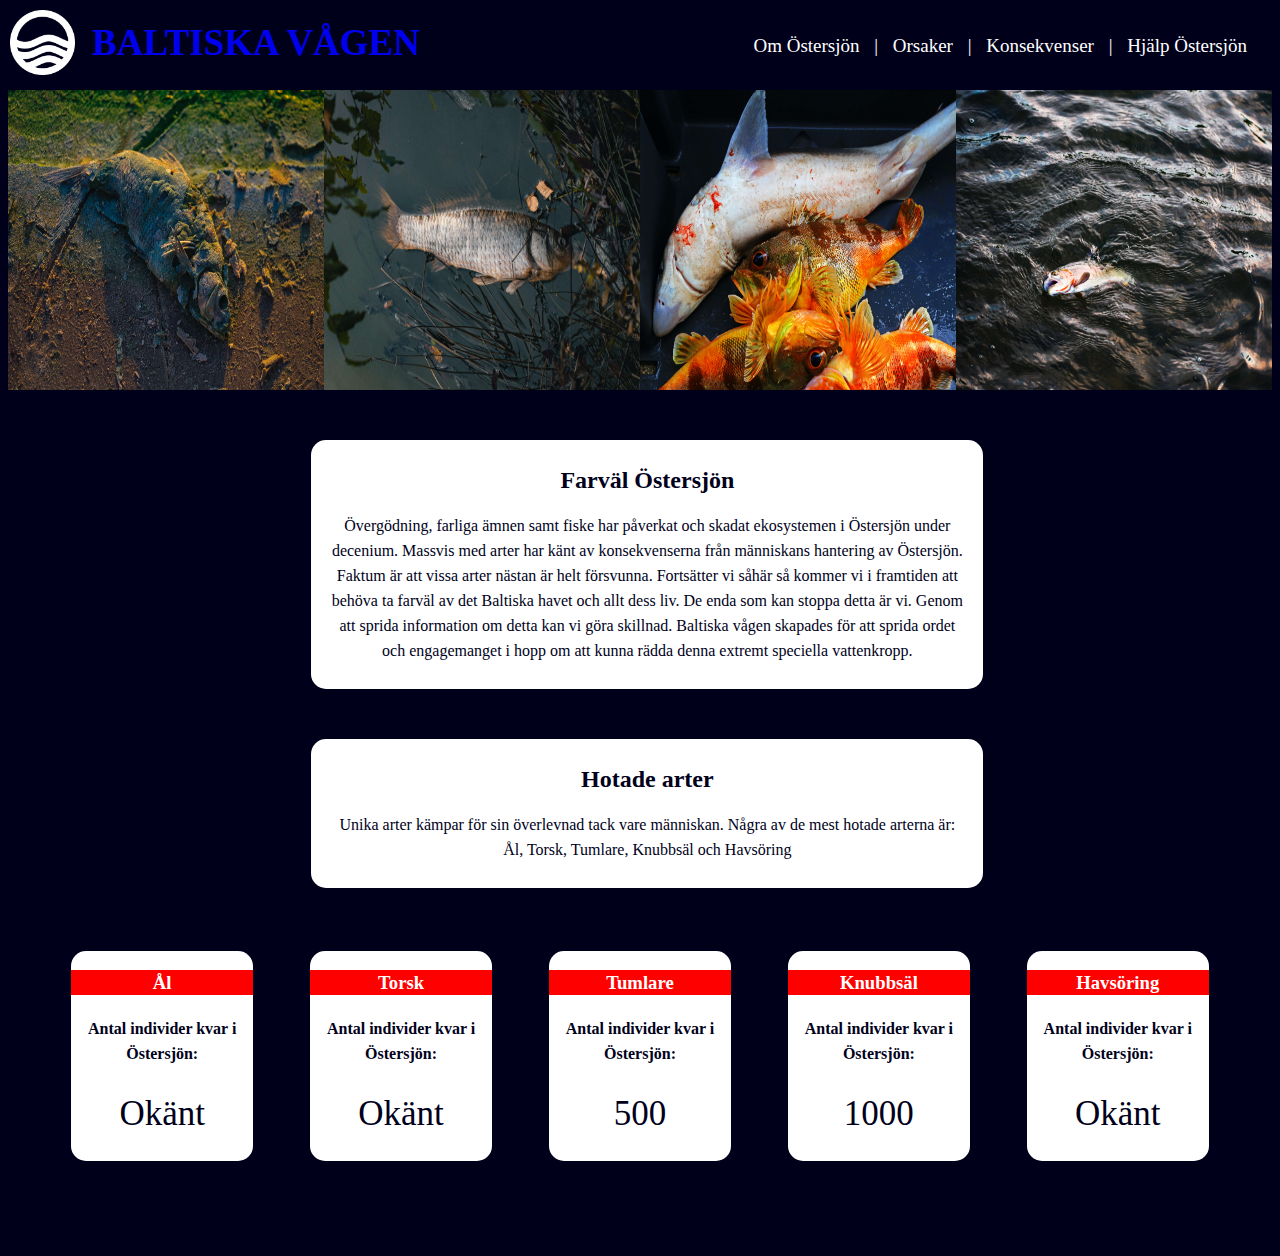
<file: slutprojekt/index.html>
<!DOCTYPE html>
<html lang="sv">
<head>
    <meta charset="UTF-8">
    <title>Baltiskavagen</title>
    <link rel="stylesheet" href="css/index_style.css">
</head>
<body>
    <div id="top-box">
        <div id="logo">
            <img src="img/wave.png" alt="våg logga">
            <h1><a href="index.html">BALTISKA VÅGEN</a></h1>
        </div>
        <div id="menu">
            <ul>
                <li><a href="om_ostersjon.html">Om Östersjön</a></li>
                <li>|</li>
                <li><a href="orsaker.html">Orsaker</a></li>
                <li>|</li>
                <li><a href="konsekvenser.html">Konsekvenser</a></li>
                <li>|</li>
                <li><a href="hjalp_ostersjon.html">Hjälp Östersjön</a></li>
            </ul>
        </div>
    </div>
    <div id="top-pics">
        <img src="img/fish1.jpg" alt="Fisk skelett">
        <img src="img/fish2.jpg" alt="Avliden fisk">
        <img src="img/fish4.jpg" alt="Blodig haj och tre döda fiskar">
        <img src="img/fish3.jpg" alt="Avliden fisk">
    </div>
    <div id="top-text">
        <h2>Farväl Östersjön</h2>
        <p>Övergödning, farliga ämnen samt fiske har påverkat och skadat ekosystemen i Östersjön under decenium. Massvis med arter har känt av konsekvenserna från människans hantering av Östersjön. Faktum är att vissa arter nästan är helt försvunna. Fortsätter vi såhär så kommer vi i framtiden att behöva ta farväl av det Baltiska havet och allt dess liv. De enda som kan stoppa detta är vi. Genom att sprida information om detta kan vi göra skillnad. Baltiska vågen skapades för att sprida ordet och engagemanget i hopp om att kunna rädda denna extremt speciella vattenkropp.</p>
    </div>
    <div id="middle-text">
        <h2>Hotade arter</h2>
        <p>Unika arter kämpar för sin överlevnad tack vare människan. Några av de mest hotade arterna är: Ål, Torsk, Tumlare, Knubbsäl och Havsöring</p>
    </div>
    <div id="specie">
        <div class="specie-box">
            <h3>Ål</h3>
            <h4>Antal individer kvar i Östersjön:</h4>
            <p>Okänt</p>
        </div>
        <div class="specie-box">
            <h3>Torsk</h3>
            <h4>Antal individer kvar i Östersjön:</h4>
            <p>Okänt</p>
        </div>
        <div class="specie-box">
            <h3>Tumlare</h3>
            <h4>Antal individer kvar i Östersjön:</h4>
            <p>500</p>
        </div>
        <div class="specie-box">
            <h3>Knubbsäl</h3>
            <h4>Antal individer kvar i Östersjön:</h4>
            <p>1000</p>
        </div>
        <div class="specie-box">
            <h3>Havsöring</h3>
            <h4>Antal individer kvar i Östersjön:</h4>
            <p>Okänt</p>
        </div>
    </div>
</body>
</html>
</file>
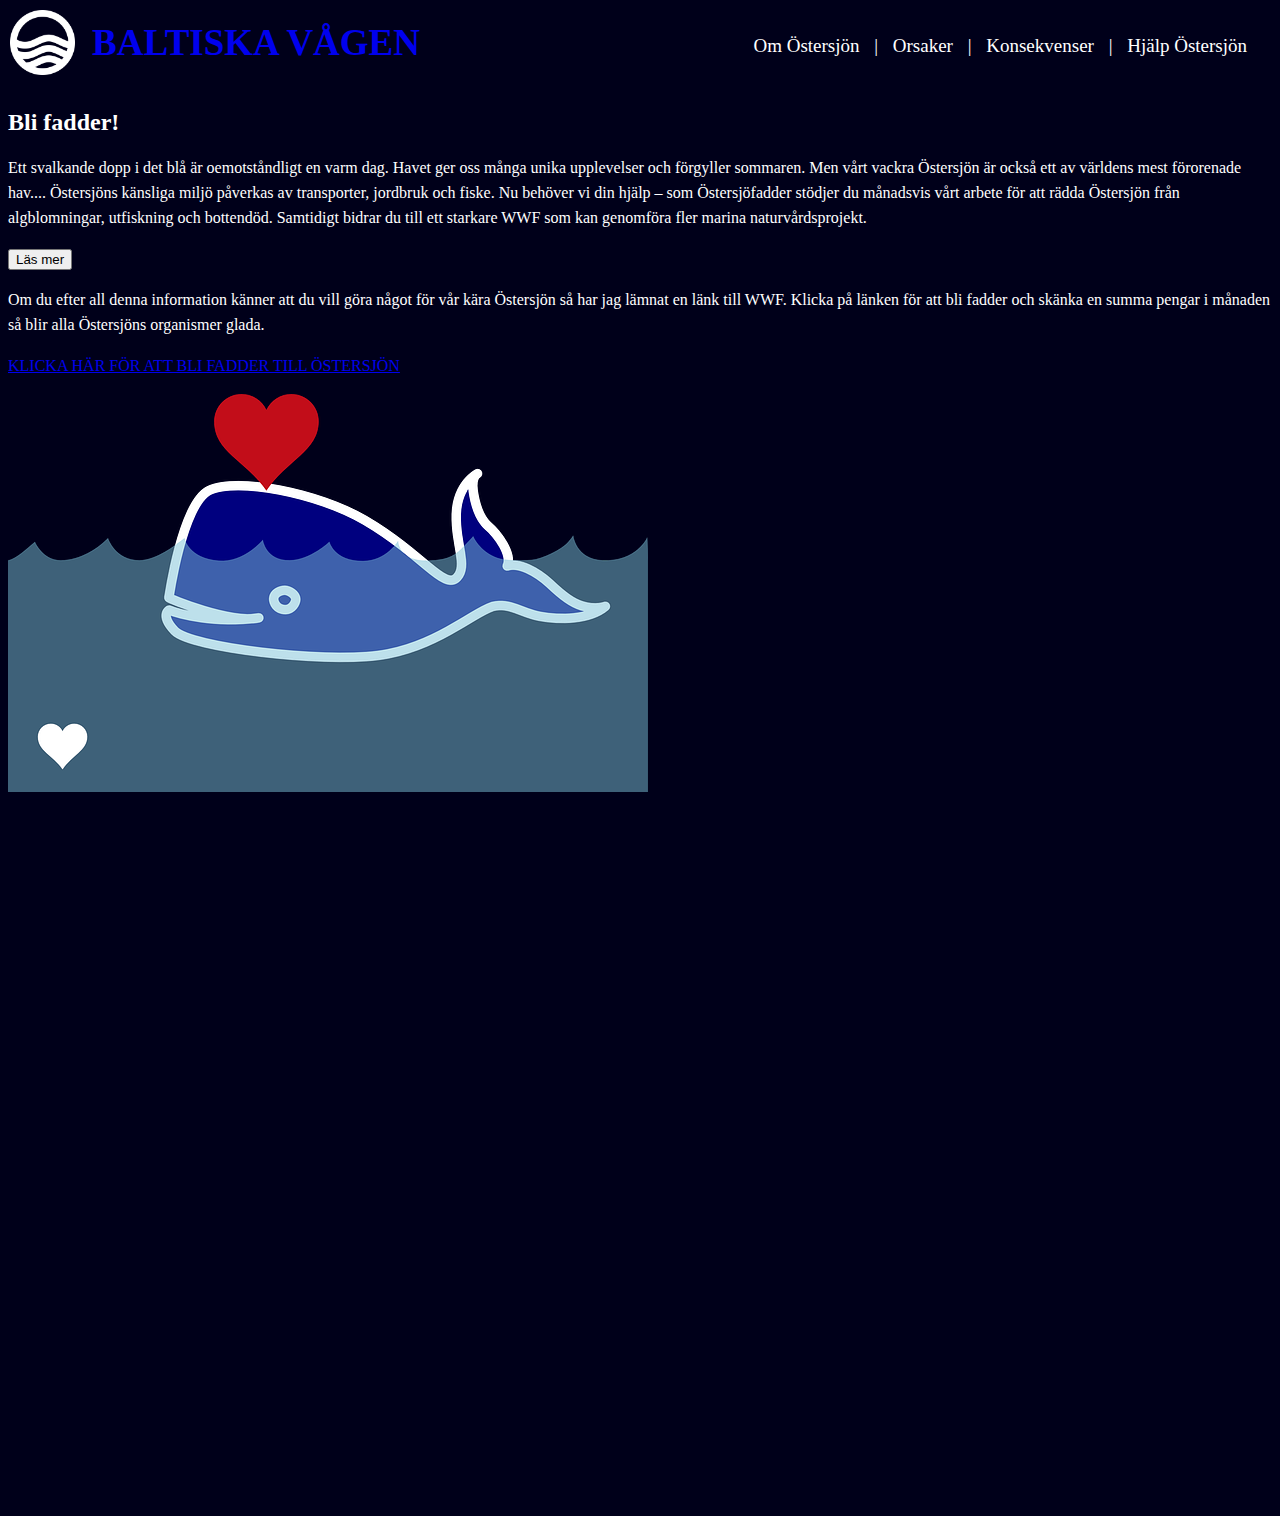
<file: slutprojekt/hjalp_ostersjon.html>
<!DOCTYPE html>
<html lang="sv">
<head>
    <meta charset="UTF-8">
    <title>Baltiskavagen</title>
    <link rel="stylesheet" href="css/hjalp_ostersjon.css">
</head>
<body>
    <script src="js/domjs.js"></script>
    <div id="top-box">
        <div id="logo">
            <img src="img/wave.png" alt="våg logga">
            <h1><a href="index.html">BALTISKA VÅGEN</a></h1>
        </div>
        <div id="menu">
            <ul>
                <li><a href="om_ostersjon.html">Om Östersjön</a></li>
                <li>|</li>
                <li><a href="orsaker.html">Orsaker</a></li>
                <li>|</li>
                <li><a href="konsekvenser.html">Konsekvenser</a></li>
                <li>|</li>
                <li><a href="hjalp_ostersjon.html">Hjälp Östersjön</a></li>
            </ul>
        </div>
    </div>
    <div id="save">
        <h2>Bli fadder!</h2>
        <p>Ett svalkande dopp i det blå är oemotståndligt en varm dag. Havet ger oss många unika upplevelser och förgyller sommaren. Men vårt vackra Östersjön är också ett av världens mest förorenade hav<span id="dots">...</span><span id="more">. Östersjöns känsliga miljö påverkas av transporter, jordbruk och fiske. Nu behöver vi din hjälp – som Östersjöfadder stödjer du månadsvis vårt arbete för att rädda Östersjön från algblomningar, utfiskning och bottendöd. Samtidigt bidrar du till ett starkare WWF som kan genomföra fler marina naturvårdsprojekt.</span></p>
        <button onclick="myFunction()" id="myBtn">Läs mer</button>
        <p>Om du efter all denna information känner att du vill göra något för vår kära Östersjön så har jag lämnat en länk till WWF. Klicka på länken för att bli fadder och skänka en summa pengar i månaden så blir alla Östersjöns organismer glada.</p>
        <p><a href="https://www.wwf.se/hav-och-fiske/ostersjon/overgodning-och-algblomning/">KLICKA HÄR FÖR ATT BLI FADDER TILL ÖSTERSJÖN</a></p>
        <img src="img/val.png" alt="Glad val">
    </div>
</body>
</file>
<file: slutprojekt/css/index_style.css>
body{
    color:white;
    background-color: #00001a;
    height: 1240px;
    line-height: 25px;
}
#top-box{
    display: flex;
    flex-wrap: nowrap;
    justify-content: space-between;
}
h1{
    margin: 22px 0px 20px 15px;
    font-size: 37px;
}
h1 a:link{
    text-decoration: none;
}
#top-box img{
    height: 65px;
    width: 65px;
    margin: 2px 2px 15px 2px;
}
#logo{
    display: flex;
    flex-wrap: nowrap;
}
#menu ul{
    margin: 25px 20px 20px 20px;
    list-style: none;
    font-size: 19px;
}
#menu li{
    display: inline;
    padding: 5px;
}
#menu a:link,a:visited{
    color: white;
    text-decoration: none;
    transition: 0.3s ease;
    border-top: 3px solid #00001a;
    border-bottom: 3px solid #00001a;
    padding: 20px 0px;
}
#menu a:hover{
    border-top: 3px solid white;
    border-bottom: 3px solid white;
    padding: 5px 0px;
}
#top-pics{
    height: 300px;
    display: flex;
    flex-wrap: nowrap;
}
#top-pics img{
    width: 25%;
}
#top-text, #middle-text{
    text-align: center;  
    background-color: white;
    color: #00001a;
    width: 50%;
    margin: 50px 25% 30px 24%;
    padding: 8px 20px 10px 20px;
    border-radius: 15px;
}
#specie{
    margin: 5%;
    display: flex;
    flex-wrap: nowrap;
    justify-content: space-between;
}
.specie-box{
    color: #00001a;
    background-color: white;
    width: 16%;
    border-radius: 15px;
    text-align: center;
}
.specie-box h3{
    background-color: red;
    color: white;
}
.specie-box p{
    font-size: 35px;
}

@media only screen and (max-width: 1370px) {

}
</file>
<file: slutprojekt/css/hjalp_ostersjon.css>
body{
    color:white;
    background-color: #00001a;
    height: 1500px;
    line-height: 25px;
}
#top-box{
    display: flex;
    flex-wrap: nowrap;
    justify-content: space-between;
}
h1{
    margin: 22px 0px 20px 15px;
    font-size: 37px;
}
h1 a:link{
    text-decoration: none;
}
#top-box img{
    height: 65px;
    width: 65px;
    margin: 2px 2px 15px 2px;
}
#logo{
    display: flex;
    flex-wrap: nowrap;
}
#menu ul{
    margin: 25px 20px 20px 20px;
    list-style: none;
    font-size: 19px;
}
#menu li{
    display: inline;
    padding: 5px;
}
#menu a:link,a:visited{
    color: white;
    text-decoration: none;
    transition: 0.3s ease;
    border-top: 3px solid #00001a;
    border-bottom: 3px solid #00001a;
    padding: 20px 0px;
}
#menu a:hover{
    border-top: 3px solid white;
    border-bottom: 3px solid white;
    padding: 5px 0px;
}
</file>
